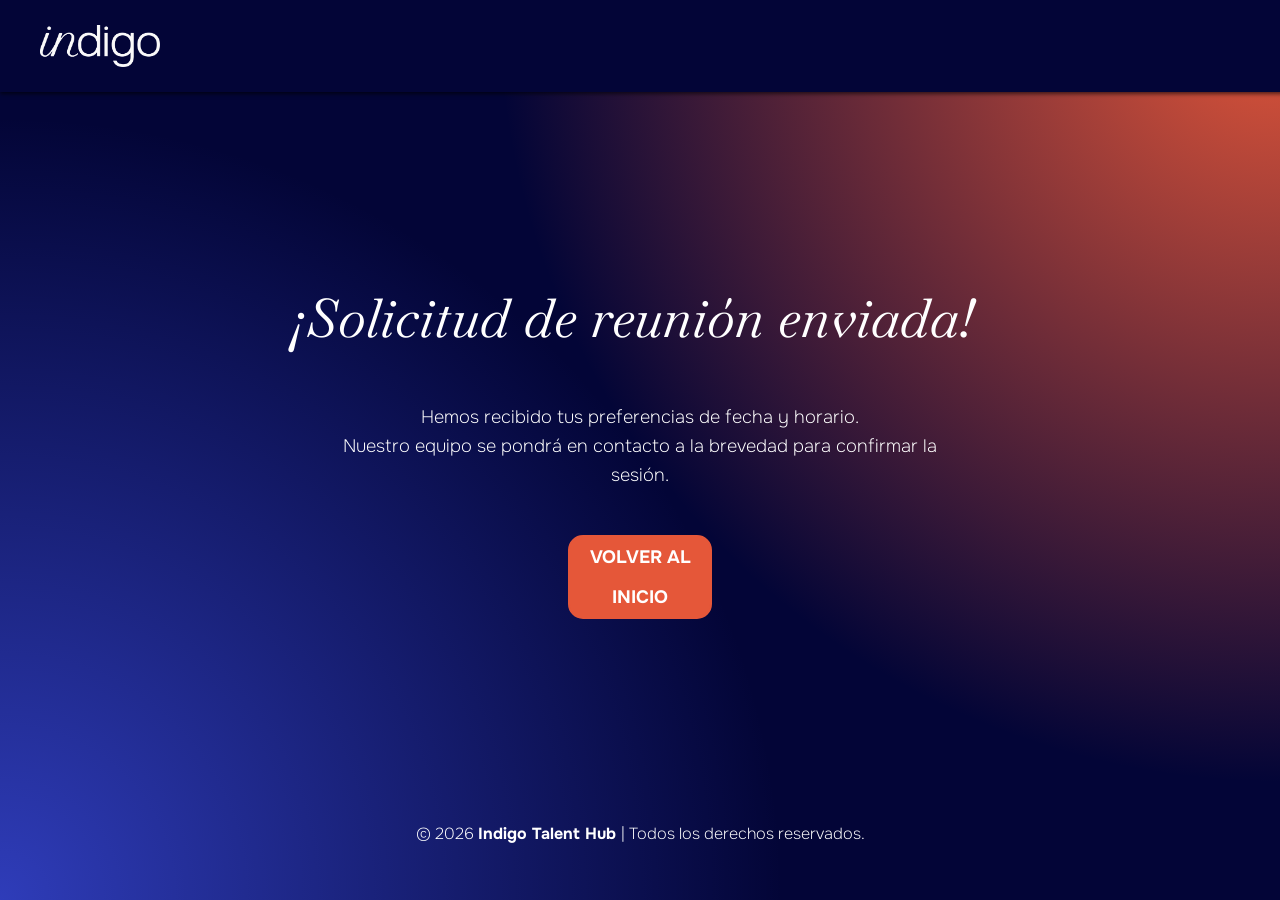
<file: formulario-reunion-enviado.html>
<!DOCTYPE html>
<html lang="es">
<head>
  <!-- Google Tag Manager -->
  <script>(function(w,d,s,l,i){w[l]=w[l]||[];w[l].push({'gtm.start':
  new Date().getTime(),event:'gtm.js'});var f=d.getElementsByTagName(s)[0],
  j=d.createElement(s),dl=l!='dataLayer'?'&l='+l:'';j.async=true;j.src=
  'https://www.googletagmanager.com/gtm.js?id='+i+dl;f.parentNode.insertBefore(j,f);
  })(window,document,'script','dataLayer','GTM-PKJ9HS4C');</script>
  <!-- End Google Tag Manager -->
  <meta charset="UTF-8" />
  <meta name="viewport" content="width=device-width, initial-scale=1.0" />
  <title>¡Solicitud enviada! | Indigo</title>
  <link rel="icon" href="png/logoNavIndigo.png" type="image/png">
  <link href="https://fonts.googleapis.com/css2?family=Poppins:wght@400;600;700&display=swap" rel="stylesheet">
  <link href="https://fonts.googleapis.com/css2?family=Onest&family=Baskervville&display=swap" rel="stylesheet">
  <link rel="stylesheet" href="css/styles.css"/>
  <link rel="stylesheet" href="css/responsive.css"/>
</head>
<body class="gracias-body">
  <!-- Google Tag Manager (noscript) -->
  <noscript><iframe src="https://www.googletagmanager.com/ns.html?id=GTM-PKJ9HS4C"
  height="0" width="0" style="display:none;visibility:hidden"></iframe></noscript>
  
  <header class="navbar">
      <a href="index.html">
       <img src="png/logohero.png" alt="Indigo Logo" width="120"/>
      </a>
  </header>

  <!-- ACÁ APLICAMOS LAS CLASES DEL DEGRADADO Y PANTALLA COMPLETA -->
  <section class="contacto-section reunion-fullscreen" style="text-align: center;">
      
      <!-- Contenedor para centrar el mensaje verticalmente -->
      <div style="flex-grow: 1; display: flex; flex-direction: column; justify-content: center; align-items: center;">
          <h1 style="margin-bottom: 20px;">¡Solicitud de reunión enviada!</h1>
          <p class="gracias-text" style="margin-bottom: 40px; font-size: 18px; max-width: 600px;">
              Hemos recibido tus preferencias de fecha y horario.<br>
              Nuestro equipo se pondrá en contacto a la brevedad para confirmar la sesión.
          </p>
          <a href="index.html" class="message-button btn-volver">VOLVER AL INICIO</a>
      </div>

      <!-- El footer queda integrado al final del fondo degradado -->
      <footer style="margin-top: auto; padding-top: 40px; width: 100%;">
          <p>&copy; 2026 <span class="resaltado">Indigo Talent Hub </span>| Todos los derechos reservados.</p>
      </footer>

  </section>

</body>
</html>
</file>
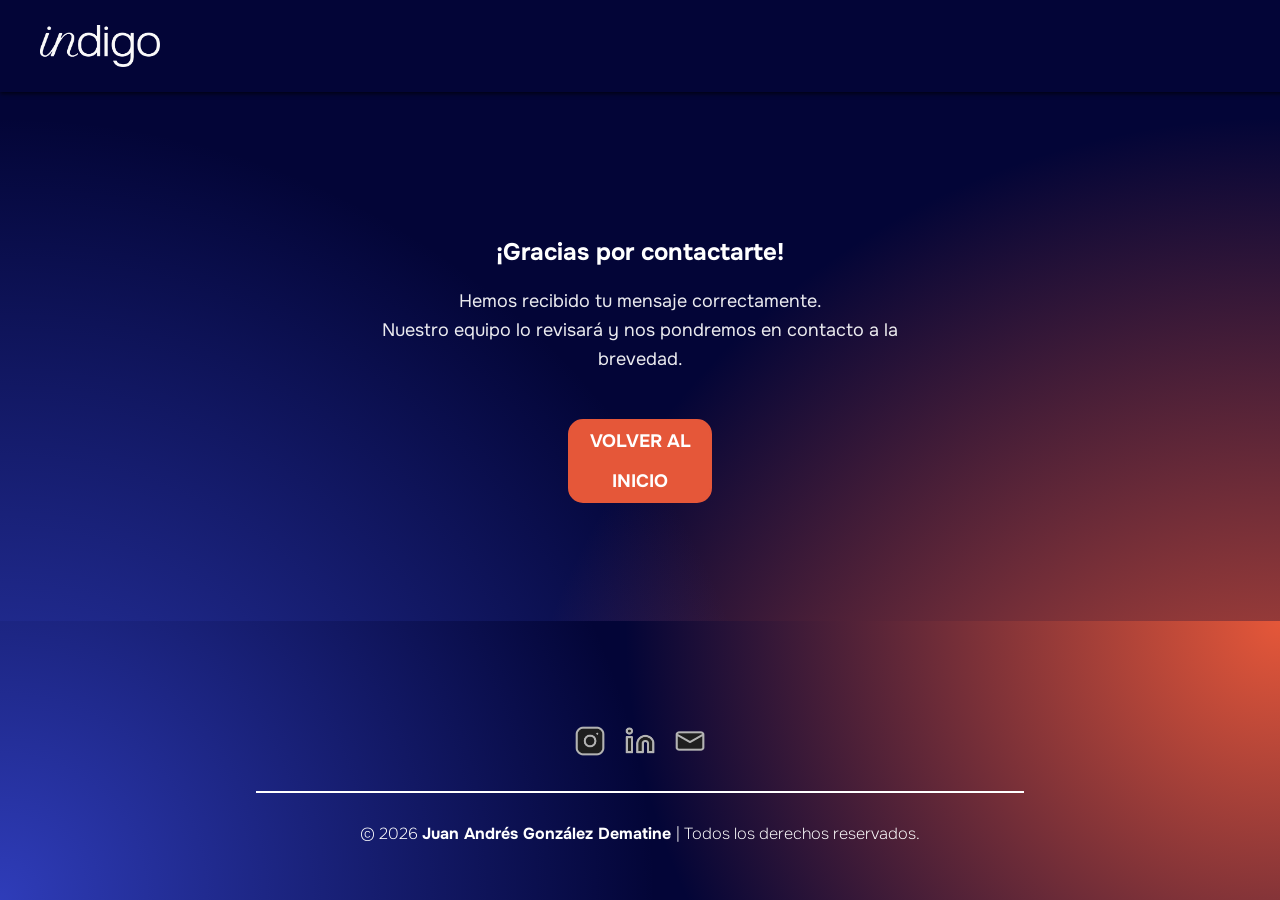
<file: gracias.html>
<!DOCTYPE html>
<html lang="es">

<head>
 <!-- Google Tag Manager -->
  <script>(function(w,d,s,l,i){w[l]=w[l]||[];w[l].push({'gtm.start':
  new Date().getTime(),event:'gtm.js'});var f=d.getElementsByTagName(s)[0],
  j=d.createElement(s),dl=l!='dataLayer'?'&l='+l:'';j.async=true;j.src=
  'https://www.googletagmanager.com/gtm.js?id='+i+dl;f.parentNode.insertBefore(j,f);
  })(window,document,'script','dataLayer','GTM-PKJ9HS4C');</script>
  <!-- End Google Tag Manager -->
 <meta charset="UTF-8" />
 <meta name="description" content="Mensaje enviado con éxito - Indigo">
 <meta name="viewport" content="width=device-width, initial-scale=1.0" />
 <title>¡Gracias! | Indigo</title>
 <link rel="icon" href="png/logoNavIndigo.png" type="image/png">

 <!-- FONTS -->
 <link href="https://fonts.googleapis.com/css2?family=Poppins:wght@400;600;700&display=swap" rel="stylesheet">
 <link href="https://fonts.googleapis.com/css2?family=Onest&family=Baskervville&display=swap" rel="stylesheet">

 <link rel="stylesheet" href="css/styles.css"/>
 <link rel="stylesheet" href="css/responsive.css"/>
</head>

<body class="gracias-body">
  <!-- Google Tag Manager (noscript) -->
  <noscript><iframe src="https://www.googletagmanager.com/ns.html?id=GTM-PKJ9HS4C"
  height="0" width="0" style="display:none;visibility:hidden"></iframe></noscript>
  <!-- End Google Tag Manager (noscript) -->
 
 <!-- NAVBAR -->
 <header class="navbar">
      <a href="index.html">
       <img src="png/logohero.png" alt="Indigo Logo" width="120"/>
      </a>
  </header>

<!-- SECCIÓN DE GRACIAS -->
<section class="gracias-section">
    
    <h1>¡Gracias por contactarte!</h1>
    
    <p class="gracias-text">
        Hemos recibido tu mensaje correctamente.<br>
        Nuestro equipo lo revisará y nos pondremos en contacto a la brevedad.
    </p>

    <a href="index.html" class="message-button btn-volver">VOLVER AL INICIO</a>

</section>

<!-- FOOTER -->
<section id="contacto" class="contacto-section footer-gracias">
  
  <div class="iconos-contacto">
    <a href="https://www.instagram.com/indigotalenthub/" target="_blank"> 
      <img src="png/Instagram.png" alt="instagram" width="32"/>
    </a>
    
    <a href="https://www.linkedin.com/company/indigotalenthub/posts/?feedView=all" target="_blank"> 
      <img src="png/Linkedin.png" alt="linkedin" width="32"/>
    </a>
    
    <a href="#" id="mail-link">
      <img src="png/Mail.png" alt="Enviar mail" width="32">
    </a>
  </div>
  
  <div class="borde-derechos"></div>

  <footer>
    <p>
    &copy; 2026 <span class="resaltado">Juan Andrés González Dematine </span>| Todos los derechos reservados.
    </p>
  </footer>

</section>

</body>
</html>
</file>
<file: css/styles.css>
body, html {
  margin: 0;
  padding: 0;
  font-family: 'Onest', 'Baskervville', sans-serif;
  color: #fff;
  background-color: #030537;
  overflow-x: hidden;
}

.reveal-up {
  opacity: 0;
  transform: translateY(-60px);
  transition: opacity 1.2s cubic-bezier(.77,0,.18,1), transform 1.4s cubic-bezier(.77,0,.18,1);
}

.reveal-up.visible {
  opacity: 1;
  transform: translateY(0);
}

/* NAVBAR*/ 
.navbar {
  position: fixed;
  top: 0;
  width: 100%;
  height: 8%;
  background: #030537; 
  display: flex;
  align-items: center; 
  justify-content: space-between; 
  padding: 10px 40px;
  z-index: 999;
  box-shadow: 0 2px 4px rgba(0, 0, 0, 0.6);
}

.navbar img {
  align-items: center;
  margin-top: 5px;
  cursor: pointer;
}

.navbar img:hover {
  transform: scale(1.04);
}

.nav-links {
  display: flex;
  gap: 25px;
  align-items: center; 
  margin-right: 80px;
}

.nav-links a {
  text-decoration: none;
  color: #fff;
  padding: 10px 16px;
  border-radius: 8px;
  transition: all 0.3s ease;
  font-size: 20px;
  font-family: 'Onest', sans-serif;
  font-weight: 100;
}

.nav-links a:hover {
  color: #fff;
  background-color: #E55739;
  border-color: #E55739;
  transform: scale(1.04);
  cursor: pointer;
}

.nav-dropdown {
  position: relative;
  display: inline-flex;
  align-items: center;
}

.nav-dropdown-menu {
  display: none;
  position: absolute;
  top: 100%;           
  left: 0;
  min-width: 340px;
  background: #030537; 
  border: 1px solid rgba(255, 255, 255, 0.15); 
  box-shadow: 0 10px 30px rgba(0, 0, 0, 0.5);
  border-radius: 10px;
  padding: 10px 0;
  z-index: 1000;
}

.nav-dropdown-menu a {
  display: block;
  padding: 12px 20px;
  font-size: 16px; 
  font-weight: 300;
  color: #fff;
  white-space: normal;
  border-radius: 0; 
}

/* Hover específico para las opciones de adentro del desplegable */
.nav-dropdown-menu a:hover {
  background-color: #E55739;
  color: #fff;
  transform: none; 
}

.nav-dropdown:hover .nav-dropdown-menu,
.nav-dropdown:focus-within .nav-dropdown-menu {
  display: block;
}

.hamburger-btn {
  display: none;
  background: none;
  border: none;
  cursor: pointer;
  flex-direction: column;
  gap: 6px;
  padding: 5px;
  z-index: 1001;
  margin-right: 35px;
}

.hamburger-btn span {
  display: block;
  width: 28px;
  height: 3px;
  background-color: #fff;
  border-radius: 2px;
  transition: 0.3s;
}

/* Panel Desplegable Mobile */
.mobile-menu {
  display: none;
  position: fixed;
  top: 76px;
  left: 0;
  width: 100%;
  background: #030537;
  border-bottom: 1px solid rgba(255, 255, 255, 0.15);
  box-shadow: 0 15px 30px rgba(0, 0, 0, 0.7);
  padding: 20px 30px;
  z-index: 998;
  max-height: 80vh;
  overflow-y: auto;
}

.mobile-menu.active {
  display: block;
}

.mobile-menu a {
  display: block;
  color: #fff;
  text-decoration: none;
  font-size: 18px;
  padding: 10px 0;
  border-bottom: 1px solid rgba(255, 255, 255, 0.08);
}

.mobile-menu .mobile-services-title {
  font-size: 15px;
  text-transform: uppercase;
  letter-spacing: 1.5px;
  color: #E55739;
  margin: 15px 0 5px;
  font-weight: 600;
}

.mobile-subservices {
  padding-left: 15px;
  margin-bottom: 10px;
}

.mobile-subservices a {
  font-size: 15px;
  color: rgba(255, 255, 255, 0.85);
  padding: 8px 0;
}

/* Media Queries para Mobile en el Index */
@media (max-width: 900px) {
  .nav-links {
    display: none !important; 
  }
  
  .hamburger-btn {
    display: flex !important; 
  }

  .left-form {
    max-width: 90% !important;
    margin: 20px auto !important;
  }
}

/* LOGO */
.logo {
  text-decoration: none;
  color: #fff;
  padding: 5px 10px;
  transition: color 0.3s ease;
  text-align: center;
  font-size: 26px;
  font-weight: bold;
  transition: color 0.3s ease;
}

.logo:hover {
  transform: scale(1.04);
}

/* HOME */
.hero {
  min-height: 100vh;
  height: auto;
  width: 100%;
  display: flex;
  flex-direction: column;
  align-items: center;
  justify-content: center; 
  padding-top: 60px;
  margin: 0 auto;
  box-sizing: border-box;
  gap: 60px;
  background:
    radial-gradient(
      circle at top left,
      rgba(70, 90, 255, 0.651),
      transparent 50%
    ),
    radial-gradient(
      circle at bottom right,
      rgba(229, 87, 57, 1),
      transparent 45%
    ),
    #030537;
}

.hero img {
  max-width: 100%;
  height: auto;
  margin: 0 auto;
}

.hero-categories {
  font-family: 'Onest', sans-serif;
  font-size: 20px;
  font-weight: 400;
  letter-spacing: 3px;
  color: rgba(255,255,255,0.55);
  text-align: center;
  margin: 0 0 60px;
}

.hero-tagline {
  text-align: center;
  max-width: 80%;
  margin-top: 120px;
}

.hero-tagline-bold {
  font-family: 'Onest', sans-serif;
  font-size: 34px;
  font-weight: 700;
  color: #fff;
  margin: 0 0 22px;
  line-height: 1.4;
}

.hero-tagline-sub {
  font-family: 'Onest', sans-serif;
  font-size: 22px;
  font-weight: 300;
  color: rgba(255,255,255,0.8);
  margin: 0 auto;
  line-height: 1.6;
  max-width: 85%;
}

.hero-buttons {
    display: flex;
    justify-content: center;
    gap: 20px;
    margin-top: 15px; 
    margin-bottom: 60px; 
}

.hero-btn {
    text-decoration: none;
    display: inline-flex;
    justify-content: center;
    align-items: center;
    width: 260px;
    padding: 14px 20px;
    box-sizing: border-box;
    font-family: 'Poppins', sans-serif;
    font-weight: 600;
    font-size: 16px;
    border-radius: 5px; 
    transition: all 0.3s ease; 
}

.btn-naranja {
    background-color: rgba(229, 87, 57, 1);
    color: #ffffff;
    border: 2px solid rgba(229, 87, 57, 1);
}

.btn-naranja:hover {
    background-color: transparent;
    color: rgba(229, 87, 57, 1);
}

.btn-blanco {
    background-color: #ffffff;
    color: #000000;
    border: 2px solid #ffffff;
}

.btn-blanco:hover {
    background-color: transparent;
    color: #ffffff;
}

/* SECCION ABOUT INDIGO */
.about-section {
  text-align: start;
  background-color: rgb(229, 87, 57, 1.3);
  scroll-margin-top: 80px;
  padding-bottom: 190px;
}

.about-section h1 {
  margin: 0 auto;
  padding-top: 150px;
  text-align: center;
  font-size: 60px;
  font-weight: 300;
  font-family: 'Baskervville', serif;
  color: #FFF;
  max-width: 75rem;
  width: 80%;
}

.about-section p {
  margin: 1.875rem auto;
  max-width: 75rem;
  width: 80%;
  font-size: 1.3825rem;
  font-weight: 100;
  font-family: 'Baskervville', serif;
  font-size: 32px;
  color: #fff;
}

.about-section .cursiva {
  font-style: italic;
  color: #fff;
}

.about-section .marcado {
  font-weight: bold;
}

.about-foto {
  margin: 60px auto 60px;
  text-align: center;
}

.about-foto img {
  width: 360px;            
  height: 360px;           
  border-radius: 50%;      
  object-fit: cover;
}

.caption-foto {
  margin: 10px auto;
  text-align: center;
  font-size: 14px;
  color: #fff;
  font-weight: bold;
  font-family: 'Onest', sans-serif;
}

/* SECCION RESULTADOS */
.resultados-section {
  background-color: rgb(229, 87, 57, 1.3);
  padding: 0 0 100px;
  scroll-margin-top: 80px;
  position: relative;
}

.resultados-deco {
  position: absolute;
  right: -220px;
  top: 50%;
  transform: translateY(-50%);
  width: 650px;
  pointer-events: none;
  overflow: hidden;
}

.resultados-titulo {
  font-family: 'Onest', sans-serif;
  font-size: 22px;
  font-weight: 700;
  color: #fff;
  margin: 0 auto 24px;
  max-width: 55rem;
  width: 70%;
  text-align: left;
  box-sizing: border-box;
}

.resultados-card {
  background: #fff;
  border-radius: 20px;
  padding: 35px 45px;
  max-width: 55rem;
  width: 70%;
  margin: 0 auto;
  box-shadow: 0 8px 40px rgba(0,0,0,0.15);
}

.resultados-lista {
  display: flex;
  flex-direction: column;
  gap: 24px;
}

.resultado-item {
  display: flex;
  align-items: center;
  gap: 16px;
}

.resultado-icono {
  width: 40px;
  height: 40px;
  object-fit: contain;
  flex-shrink: 0;
}

.resultado-texto p {
  margin: 0;
  font-family: 'Onest', sans-serif;
  font-size: 17px;
  font-weight: 300;
  color: #1a1a1a;
  line-height: 1.6;
}

.resultado-bold {
  font-weight: 700 !important;
  margin-bottom: 2px !important;
  color: #030537 !important;
}

/* SECCION NUESTRO ADN */
.adn-section {
  scroll-margin-top: 70px;
  padding: 80px 20px 100px;
  background:
    radial-gradient(
      ellipse 100% 90% at top center,
      rgba(229, 87, 57, 1) 50%,
      transparent 75%
    ),
    #F5A43A;
}

.adn-content {
  max-width: 900px;
  margin: 0 auto;
  display: flex;
  flex-direction: column;
  gap: 40px;
}

.adn-header h1 {
  font-family: 'Baskervville', serif;
  font-size: 64px;
  font-weight: 400;
  color: #fff;
  margin: 0 0 20px 0;
  line-height: 1.1;
}

.adn-intro {
  font-family: 'Onest', sans-serif;
  font-size: 20px;
  font-weight: 300;
  color: #fff;
  margin: 0;
  line-height: 1.6;
  max-width: 700px;
}

.adn-card-wrapper {
  position: relative;
  padding-bottom: 40px;
}

.adn-card {
  background-color: #fff;
  border-radius: 20px;
  padding: 40px 50px 80px; 
}

.adn-list {
  list-style: disc;
  padding-left: 20px;
  margin: 0;
  display: flex;
  flex-direction: column;
  gap: 20px;
}

.adn-list li {
  font-family: 'Onest', sans-serif;
  font-size: 17px;
  font-weight: 300;
  color: #1a1a1a;
  line-height: 1.6;
}

.adn-bold {
  font-weight: 700;
  color: #000;
}

.adn-footer-bar {
  position: absolute;
  bottom: 0;
  left: 50%;
  transform: translateX(-50%);
  width: 100%;
  background-color: #E55739;
  border-radius: 35px;
  margin-bottom: 30px;
  padding: 22px 40px;
  text-align: center;
}

.adn-footer-bar p {
  font-family: 'Onest', sans-serif;
  font-size: 20px;
  font-weight: 700;
  color: #fff;
  margin: 0;
}

/* SECCION DE OFFERING */
.offering-section {
  scroll-margin-top: 80px;
  background:
    radial-gradient(ellipse 100% 60% at top center, rgba(70, 90, 255, 0.651), transparent 70%),
    #030537;
  padding-bottom: 0;
}

.offering-split {
  display: flex;
  min-height: 60vh;
}

.offering-half {
  width: 50%;
  padding: 80px 60px 60px;
  display: flex;
  flex-direction: column;
  gap: 32px;
}

.offering-half--left {
  background: transparent;
}

.offering-half--right {
  background: transparent;
  border-left: 1px solid rgba(255,255,255,0.1);
}

.offering-divider {
  display: none;
}

.offering-half-label {
  font-family: 'Onest', sans-serif;
  font-size: 13px;
  font-weight: 600;
  letter-spacing: 2px;
  text-transform: uppercase;
  color: #E55739;
  margin: 0 0 8px;
}

.offering-half-header h2 {
  font-family: 'Baskervville', serif;
  font-size: 42px;
  font-weight: 400;
  font-style: italic;
  color: #fff;
  margin: 0 0 16px;
  line-height: 1.2;
}

.offering-half-subtitle {
  font-family: 'Onest', sans-serif;
  font-size: 16px;
  font-weight: 300;
  color: rgba(255,255,255,0.75);
  margin: 0;
  line-height: 1.7;
}

/* CARDS IZQUIERDA */
.offering-cards {
  display: grid;
  grid-template-columns: 1fr 1fr;
  gap: 20px;
}

.offering-card {
  background: #fff;
  border-radius: 16px;
  padding: 28px 24px;
  transition: transform 0.2s ease;
}

.offering-card:hover {
  transform: scale(1.02);
}

.offering-card--full {
  grid-column: 1 / -1;
}

.offering-card h3 {
  font-family: 'Baskervville', serif;
  font-size: 20px;
  font-weight: 700;
  color: #030537;
  margin: 0 0 12px;
  line-height: 1.3;
}

.offering-card p {
  font-family: 'Onest', sans-serif;
  font-size: 15px;
  font-weight: 300;
  color: #333;
  margin: 0;
  line-height: 1.6;
}

a.offering-card {
  text-decoration: none;
  color: inherit;
  display: block; 
}

/* FOTOS CIRCULARES en offering */
.offering-fotos {
  position: relative;
  width: 100%;
  height: 500px;
  overflow: hidden;
}

.foto-circulo {
  border-radius: 50%;
  overflow: hidden;
  flex-shrink: 0;
  transition: transform 0.3s ease, box-shadow 0.3s ease;
  box-shadow: 0 8px 30px rgba(0,0,0,0.4);
  position: absolute;
}

.foto-circulo img {
  width: 100%;
  height: 100%;
  object-fit: cover;
  display: block;
}

.foto-circulo:hover {
  transform: scale(1.07);
  box-shadow: 0 14px 40px rgba(0,0,0,0.55);
  z-index: 10;
}

.fc-xl  { width: 360px; height: 360px; }
.fc-l   { width: 300px; height: 300px; }
.fc-m   { width: 240px; height: 240px; }

/* Posiciones absolutas para cada foto — efecto desordenado */
.foto-circulo:nth-child(1) { left: 0%;    top: 120px; }
.foto-circulo:nth-child(2) { left: 10%;   top: 20px;  }
.foto-circulo:nth-child(3) { left: 28%;   top: 180px; }
.foto-circulo:nth-child(4) { left: 40%;   top: 50px;  }
.foto-circulo:nth-child(5) { left: 58%;   top: 150px; }
.foto-circulo:nth-child(6) { left: 70%;   top: 10px;  }
.foto-circulo:nth-child(7) { left: 85%;   top: 130px; }

/* SECCION CLIENTES */
.clientes-section {
  display: flex;
  flex-wrap: nowrap;
  scroll-margin-top: 93px;
  background:
    radial-gradient(
      ellipse 100% 90% at top center,
      rgba(229,87,57,1) 50%,
      transparent 75%
    ),
    #F5A43A;
}

.clientes-container {
  width: 50%;
  padding: 30px;
  background-color: #fff;
  display: flex;
  flex-direction: column;
  align-items: center;
}

.clientes-container h1 {
  font-size: 50px;
  font-family: 'Baskervville', serif;
  font-style: italic;
  color: #030537;
}

.clientes-logos {
  display: grid;
  grid-template-columns: 1fr 1fr;
  gap: 70px 25px;
  margin-top: 40px;
}

.clientes-logos-box {
  display: flex;
  justify-content: center;
  align-items: center;
  height: 100%;
}

.clientes-logos-box img {
  max-width: 80%;
  height: auto;
  object-fit: contain;
}

.clientes-logos-box img:hover {
  transform: scale(1.05);
  transition: transform 0.2s ease-in-out;
}

.logo-centrado {
    width: 100%;
    grid-column: 1 / -1;
    display: flex;
    justify-content: center;
    align-items: center;
    margin-bottom: 40px;
    margin-top: -20px;
}

/* VIDEOS */
.clientes-videos {
  width: 50%;
  padding: 30px;
  display: flex;
  align-items: center;
  justify-content: center;
}

.cliente-video {
  width: 100%;
  max-width: 500px;
  aspect-ratio: 9 / 16;
  object-fit: cover;
  border-radius: 16px;
}

.carousel {
  position: relative;
  width: 500px;
  height: 800px;
}

.video-slide {
  display: none;
  position: absolute;
  inset: 0;
  opacity: 0;
  transition: opacity 0.3s ease;
}

.video-slide.active {
  opacity: 1;
  pointer-events: auto;
  display: block;
}

.video-slide video {
  width: 100%;
  height: 100%;
  object-fit: cover;
}

.expand-btn {
  position: absolute;
  top: 12px;
  right: 12px;
  z-index: 60;
  background: rgba(0,0,0,0.5);
  color: #fff;
  border: none;
  padding: 8px 10px;
  border-radius: 8px;
  cursor: pointer;
  font-size: 18px;
}

.expand-btn:hover { transform: scale(1.05); }

/* BOTONES */
.carousel-btn {
  position: absolute;
  top: 50%;
  transform: translateY(-50%);
  width: 40px;
  height: 90px;
  border-radius: 5%;
  background: rgba(0, 0, 0, 0.5);
  color: white;
  font-size: 32px;
  border: none;
  cursor: pointer;
}

.carousel-btn.prev {
  left: -40px;
}

.carousel-btn.next {
  right: -40px;
}

/* SEPARADOR */
.borde{
    width: 80%;
    height: 2px;
    background-color: #000;
    margin: 0 auto;
}

.borde-derechos{
    width: 60%;
    height: 2px;
    background-color: #FFF;
    margin: 0 auto;
}

/* SECCION CONTACTO */
.contacto-section {
    text-align: center;
    color: #E6E6E6;
    font-size: smaller;
    padding-bottom: 40px;
    padding-top: 10px;
    scroll-margin-top: 93px;
    background:
    radial-gradient(
      circle at bottom left,
      rgba(70, 90, 255, 0.65),
      transparent 50%
    ),
    radial-gradient(
      circle at top right,
      rgba(229, 87, 57, 1),
      transparent 50%
    ),
    #030537;
}

.contacto-section h1{
    font-size: 54px;
    font-family: 'Baskervville', serif;
    font-style: italic;
    font-weight: 100;
    margin-bottom: 5px;
    margin-right: 15px;
    margin-top: 50px;
    text-align: center;
    color: #FFFFFF;
}

.resaltado{
    color: #FFFFFF;
    font-weight: bold;
}

.iconos-contacto {
    display: flex;
    justify-content: center;
    align-items: center;
    margin-top: 80px;
    margin-bottom: 30px;
}

.iconos-contacto a {
    display: flex;
    justify-content: center;
    align-items: center;
    width: 50px;
    height: 40px;
}

.contacto-section img {
    max-width: 90%;
    height: auto;
    transition: transform 0.2s ease-in-out;
}

.contacto-section img:hover{
    transform: scale(1.2);
}

.contacto-section p {
    margin-top: 30px;
    font-size: 16px;
    color: #fff;
    font-family: 'Onest', sans-serif;
    font-weight: 200;
}

/* CONTENEDOR DEL FORMULARIO */
.left-form {
    display: flex;
    flex-direction: column;
    gap: 30px;
    max-width: 40%;
    margin: 70px auto 30px;
}

.inputs {
    width: 100%;
    padding: 12px 15px;
    border: 1px solid #242325;
    border-radius: 10px;
    font-size: 16px;
    box-sizing: border-box;
    background-color: #fff;
    color: #242325;
    transition: border-color 0.3s ease;
    font-family: 'Onest', sans-serif;
}

.contact-radio-group {
  width: 100%;
  text-align: left;
  background-color: rgba(255, 255, 255, 0.1);
  border: 1px solid rgba(255, 255, 255, 0.22);
  border-radius: 10px;
  padding: 14px 15px;
  box-sizing: border-box;
  backdrop-filter: blur(4px);
}

.contact-radio-group .contact-radio-title {
  margin: 0 0 12px;
  color: #fff;
  font-family: 'Onest', sans-serif;
  font-size: 16px;
  font-weight: 500;
}

.contact-radio-option {
  display: flex;
  align-items: center;
  gap: 10px;
  margin-bottom: 10px;
  font-family: 'Onest', sans-serif;
  font-size: 15px;
  color: rgba(255, 255, 255, 0.92);
  cursor: pointer;
}

.contact-radio-option:last-child {
  margin-bottom: 0;
}

.contact-radio-option input[type="radio"] {
  accent-color: #E55739;
  transform: scale(1.05);
  margin: 0;
}

/* ======================
   OPT-IN CHECKBOX
====================== */
.opt-in-container {
    display: flex;
    align-items: center; 
    justify-content: flex-start; 
    gap: 10px;
    width: 100%;
}

.opt-in-container input[type="checkbox"] {
    accent-color: #E55739;
    transform: scale(1.05);
    margin: 0;
    cursor: pointer;
    flex-shrink: 0;
}

.opt-in-container label {
    font-family: 'Onest', sans-serif;
    font-size: 15px;
    color: rgba(255, 255, 255, 0.92);
    cursor: pointer;
    margin: 0;
    text-align: left; 
    white-space: nowrap; 
}

/* ======================
   PÁGINA DE GRACIAS
====================== */
.gracias-body {
    display: flex;
    flex-direction: column;
    min-height: 100vh; 
    margin: 0;
        background:
    radial-gradient(
      circle at bottom left,
      rgba(70, 90, 255, 0.65),
      transparent 50%
    ),
    radial-gradient(
      circle at bottom right,
      rgba(229, 87, 57, 1),
      transparent 50%
    ),
    #030537;
}

.gracias-section {
    flex: 1; 
    display: flex;
    flex-direction: column;
    justify-content: center;
    align-items: center;
    padding-top: 100px; 
}

.gracias-section h1 {
    margin-bottom: 20px;
}

.gracias-text {
    font-family: 'Onest', sans-serif;
    color: rgba(255, 255, 255, 0.92);
    font-size: 18px;
    text-align: center;
    max-width: 600px;
    margin: 0 auto 40px;
    line-height: 1.6;
}

.btn-volver {
    width: 240px; 
    text-decoration: none;
    display: flex;
    justify-content: center;
    align-items: center;
}

.footer-gracias {
    padding-top: 20px; 
}

/* BOTÓN */
.message-button{
    display: inline-block;
    text-decoration: none;
    text-align: center;
    line-height: 40px;
    border-radius: 15px;
    color: #fff;
    border: 2px solid #E55739;
    background-color: #E55739;
    width: 140px;
    font-weight: bold;
    font-size: 18px;
    cursor: pointer;
    transition: 0.3s;
    margin-top: 5px;
    margin-bottom: 1px;
    font-family: 'Onest', sans-serif;
}

.message-button:hover {
    transform: scale(1.07);
}

/* =========================================
   PÁGINA REUNIÓN: CENTRADO PANTALLA COMPLETA
========================================= */
.reunion-fullscreen {
    min-height: 100vh; 
    display: flex;
    flex-direction: column;
    justify-content: center; 
    box-sizing: border-box;
    padding-top: 100px; 
    padding-bottom: 40px;
}

#reunion-form {
    display: flex;
    flex-direction: column;
    align-items: center; 
}

#reunion-form .left-form {
    width: 100%; 
    margin-bottom: 30px; 
}

/* MODAL DE VIDEO */
.video-modal {
  position: fixed;
  inset: 0;
  background: rgba(0,0,0,0.85);
  display: none;
  align-items: center;
  justify-content: center;
  z-index: 9999;
}

.video-modal.active {
  display: flex;
}

.video-modal video {
  max-width: 90%;
  max-height: 90%;
  border-radius: 16px;
}

.close-modal {
  position: absolute;
  top: 25px;
  right: 30px;
  font-size: 36px;
  background: none;
  border: none;
  color: white;
  cursor: pointer;
}
</file>
<file: css/responsive.css>
.inputs:-webkit-autofill {
  -webkit-box-shadow: 0 0 0 1000px #fff inset !important;
  box-shadow: 0 0 0 1000px #fff inset !important;
  -webkit-text-fill-color: #242325 !important;
  color: #242325 !important;
  background-color: #fff !important;
  transition: background-color 5000s ease-in-out 0s;
}

body::-webkit-scrollbar {
  width: 10px;
  background: #030537; 
}

body::-webkit-scrollbar-track {
  background: #030537;
}

body::-webkit-scrollbar-thumb {
  background: #E55739;
  border-radius: 8px;
}

body.no-scroll {
  overflow: hidden;
  height: 100%;
}

video::-webkit-media-controls-fullscreen-button {
  display: none !important;
}

/* ==========================
   responsive styles
   ========================== */

.hero img, .clientes-logos-box img, .contacto-section img {
  max-width: 100%;
  height: auto;
}

@media (max-width: 1024px) {
  .nav-links { gap: 16px; margin-right: 40px; }
  .hero img { max-width: 85%; margin: 0 auto; }
  .about-foto img { width: 300px; height: 300px; margin-right: 90px; }
  .about-section h1 { font-size: 48px; width: 90%; }
  .about-section p { font-size: 24px; width: 90%; }
  .clientes-container h1 { font-size: 42px; }
  .carousel { width: 420px; height: 640px; }

  /* Resultados */
  .resultados-titulo { width: 85%; padding-left: 30px; font-size: 20px; }
  .resultados-card { width: 75%; padding: 30px 35px; }
  .resultado-texto p { font-size: 16px; }

  /* ADN */
  .adn-header h1 { font-size: 52px; }
  .adn-intro { font-size: 18px; }
  .adn-list li { font-size: 16px; }

  /* Offering split */
  .offering-half { padding: 60px 40px 40px; }
  .offering-half-header h2 { font-size: 34px; }
  .offering-card h3 { font-size: 18px; }

  /* Fotos circulares */
  .offering-fotos { height: 420px; }
  .fc-xl { width: 300px; height: 300px; }
  .fc-l  { width: 250px; height: 250px; }
  .fc-m  { width: 200px; height: 200px; }
  .foto-circulo:nth-child(7) { left: 83%; }
}

@media (max-width: 900px) {
  .nav-links { display: none; }
  .navbar { padding: 10px 20px; height: auto; }

  .hero { padding-top: 100px; justify-content: center; min-height: 80vh; }
  .hero > div { display: flex; flex-direction: column; align-items: center; }
  .hero img { max-width: 360px; width: 80%; margin: 0 auto; }
  .hero-categories { font-size: 11px; letter-spacing: 2px; padding: 0 20px; margin-bottom: 70px; }
  .hero-tagline { max-width: 90%; margin-top: 100px; }
  .hero-tagline-bold { font-size: 18px; }
  .hero-tagline-sub { font-size: 14px; }

  /* About */
  .about-foto { margin-left: 0; margin-top: 25px; margin-bottom: 10px; }
  .about-foto img { width: 260px; height: 260px; }
  .about-section { padding-bottom: 80px; }

  /* Resultados */
  .resultados-section { padding: 0 0 70px; }
  .resultados-titulo { width: 90%; padding-left: 24px; font-size: 18px; }
  .resultados-card { width: 75%; padding: 26px 28px; }
  .resultados-lista { gap: 18px; }
  .resultado-texto p { font-size: 15px; }
  .resultados-deco { width: 380px; right: -160px; }

  /* ADN */
  .adn-section { padding: 60px 20px 80px; }
  .adn-content { max-width: 100%; width: 90%; }
  .adn-header h1 { font-size: 44px; }
  .adn-intro { font-size: 16px; }
  .adn-card { padding: 30px 30px 80px; }
  .adn-list li { font-size: 15px; }
  .adn-footer-bar p { font-size: 17px; }

  /* Offering — apilado en columna */
  .offering-split { flex-direction: column; min-height: unset; }
  .offering-half { width: 100%; padding: 50px 28px 40px; box-sizing: border-box; }
  .offering-half--right { border-left: none; border-top: 1px solid rgba(255,255,255,0.1); }
  .offering-half-header h2 { font-size: 30px; }
  .offering-half-subtitle { font-size: 15px; }
  .offering-cards { grid-template-columns: 1fr; }
  .offering-card--full { grid-column: 1; }
  .offering-card { padding: 22px 20px; }
  .offering-card h3 { font-size: 17px; }
  .offering-card p { font-size: 14px; }

  .offering-fotos {
    height: auto;
    display: flex;
    flex-direction: row;
    overflow-x: auto;
    overflow-y: visible;
    padding: 20px 28px 40px;
    gap: 16px;
    -webkit-overflow-scrolling: touch;
    scrollbar-width: none;
  }
  .offering-fotos::-webkit-scrollbar { display: none; }
  .foto-circulo { position: relative !important; left: unset !important; top: unset !important; flex-shrink: 0; }
  .fc-xl { width: 200px; height: 200px; }
  .fc-l  { width: 170px; height: 170px; }
  .fc-m  { width: 145px; height: 145px; }

  /* Clientes */
  .clientes-section { flex-direction: column; }
  .clientes-container, .clientes-videos { width: 100%; padding: 20px; box-sizing: border-box; }
  .clientes-container h1 { text-align: center; }
  .clientes-logos { grid-template-columns: repeat(2, 1fr); gap: 12px; width: 100%; padding: 0 8px; box-sizing: border-box; }
  .clientes-logos-box { max-width: 160px; margin: 0 auto; }
  .clientes-logos-box img { max-width: 100%; }
  .clientes-videos { display: flex; align-items: center; justify-content: center; width: 100%; }
  .carousel { position: relative; width: 100%; max-width: 100%; height: auto; margin: 0 auto; padding: 0 16px; box-sizing: border-box; }
  .video-slide { position: relative; display: none; width: 100%; margin: 0; padding: 0; }
  .video-slide.active { display: block; }
  .video-slide video, .cliente-video { width: 100%; height: 480px; aspect-ratio: 16 / 9; object-fit: contain; border-radius: 12px; display: block; }
  .expand-btn { display: none; }
  .carousel-btn { position: absolute; top: 50%; transform: translateY(-50%); width: 30px; height: 50px; border-radius: 6px; font-size: 24px; background: rgba(0,0,0,0.5); border: none; color: white; cursor: pointer; z-index: 10; }
  .carousel-btn.prev { left: -14px; }
  .carousel-btn.next { right: -14px; }

  /* Contacto */
  .contacto-section { padding-bottom: 30px; }
  .contacto-section p { width: 80%; margin: 30px auto; }
  .left-form { max-width: 80%; }
  .message-button { width: 130px; font-size: 16px; line-height: 38px;}
}

@media (max-height: 800px) {
  .hero-categories {
    margin-bottom: 80px;
    margin-top: 60px;
  }

  .hero-tagline {
    margin-top: 40px;
    margin-bottom: 50px;
  }

  .hero-tagline-bold {
    font-size: 28px;
  }

  .hero-tagline-sub {
    font-size: 18px;
  }
}

@media (max-width: 600px) {
  body { font-size: 16px; }

  .hero-tagline { max-width: 95%; margin-bottom: 30px; margin-top: 90px;}
  .hero-tagline-bold { font-size: 18px; }
  .hero-tagline-sub { font-size: 14px; }
  .hero-buttons {
        flex-direction: column;
        align-items: center;
        gap: 12px;
        margin-top: 10px; 
        margin-bottom: 30px; 
    }
    .hero-btn {
        width: 240px;
        font-size: 15px;
        padding: 12px 15px;
    }
  /* About */
  .about-foto img { width: 200px; height: 200px; margin: auto; margin-top: 20px; }
  .caption-foto { font-size: 12px; margin-bottom: 60px; }
  .about-section h1 { font-size: 34px; padding-top: 90px; }
  .about-section p { font-size: 18px; }

  /* Resultados */
  .resultados-titulo { font-size: 16px; width: 92%; padding-left: 20px; }
  .resultados-card { width: 75%; padding: 22px 22px; }
  .resultado-texto p { font-size: 14px; }
  .resultados-deco { display: none; }

  /* ADN */
  .adn-header h1 { font-size: 36px; }
  .adn-intro { font-size: 15px; }
  .adn-card { padding: 24px 22px 80px; }
  .adn-list li { font-size: 14px; }
  .adn-footer-bar { padding: 16px 20px; }
  .adn-footer-bar p { font-size: 15px; }

  /* Offering */
  .offering-half { padding: 40px 20px 30px; }
  .offering-half-label { font-size: 11px; }
  .offering-half-header h2 { font-size: 26px; }
  .offering-half-subtitle { font-size: 14px; }
  .offering-card { padding: 18px 16px; }
  .offering-card h3 { font-size: 15px; }
  .offering-card p { font-size: 13px; }

  /* Fotos circulares */
  .fc-xl { width: 160px; height: 160px; }
  .fc-l  { width: 135px; height: 135px; }
  .fc-m  { width: 115px; height: 115px; }

  /* Clientes */
  .clientes-container h1 { font-size: 30px; }
  .clientes-logos { grid-template-columns: repeat(2, 1fr); gap: 12px; }
  .clientes-logos-box img {
        max-width: 85%; 
        height: auto;
    }

  /* Contacto */
  .contacto-section h1 { font-size: 36px; }
  .iconos-contacto a { width: 44px; height: 44px; margin: 0 8px; }
  .video-modal video { max-width: 98%; max-height: 80%; }
  .left-form { max-width: 95%; }
  .inputs { font-size: 15px; padding: 10px 12px; }
  .message-button { width: 120px; font-size: 15px; line-height: 36px; }
  .opt-in-container label {
        font-size: 12.5px; 
        letter-spacing: -0.3px; 
    }
  .opt-in-container input[type="checkbox"] {
      margin-top: 2px; 
  }

  /* AJUSTES PÁGINA DE GRACIAS */
    .gracias-body {
        height: 100vh; 
        overflow: hidden;
    }

    .gracias-section {
        padding-top: 70px;
    }

    .gracias-section h1 {
        font-size: 30px; 
        margin-bottom: 15px;
    }

    .gracias-text {
        font-size: 15px;
        margin: 0 15px 30px; 
    }

    .btn-volver {
        width: 200px; 
        font-size: 15px;
    }

    .footer-gracias {
        padding-bottom: 15px; 
    }
    
    .footer-gracias .iconos-contacto {
        margin-bottom: 15px; 
    }

}
</file>
